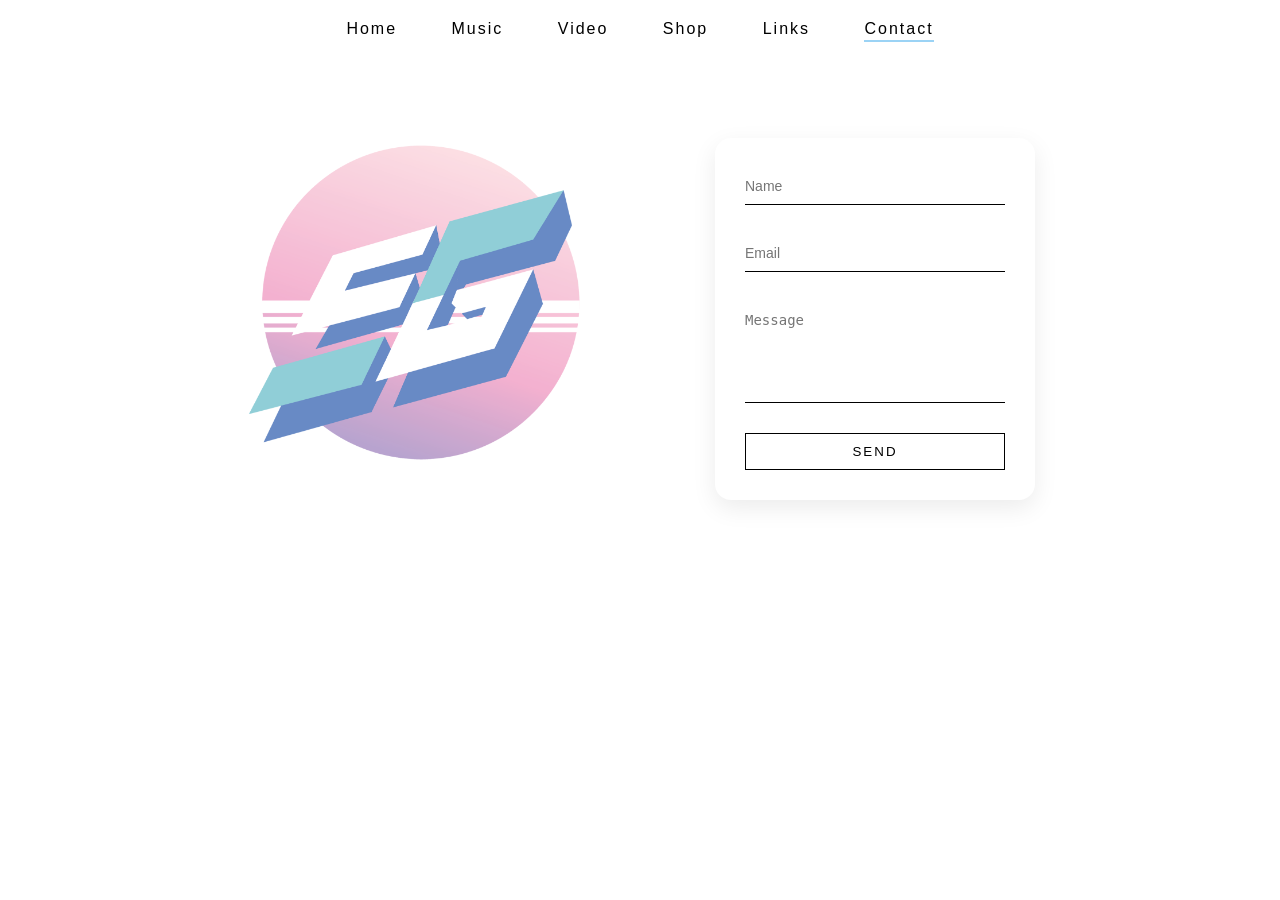
<file: contact.html>
<!DOCTYPE html>
<html lang="en">
<head>
<meta charset="UTF-8">
<meta name="viewport" content="width=device-width, initial-scale=1.0">
<title>Contact | Sandor Gavin</title>

<style>
* {
    margin: 0;
    padding: 0;
    box-sizing: border-box;
}

body {
    font-family: Helvetica, Arial, sans-serif;
    background: #fff;
    color: #000;
}

/* ===== HEADER ===== */
header {
    padding: 20px 0;
    text-align: center;
    position: relative;
}

nav a {
    text-decoration: none;
    color: #000;
    margin: 0 25px;
    font-size: 16px;
    letter-spacing: 2px;
    position: relative;
    transition: color 0.3s ease;
}

nav a::after {
    content: '';
    position: absolute;
    width: 0%;
    height: 2px;
    left: 0;
    bottom: -5px;
    background: #9bd3f5;
    transition: width 0.3s ease;
}

nav a:hover::after,
nav a.active::after {
    width: 100%;
}

/* ===== HAMBURGER ===== */
.hamburger {
    display: none;
    position: fixed;
    top: 20px;
    right: 20px;
    width: 40px;
    height: 30px;
    border: none;
    background: none;
    padding: 0;
    cursor: pointer;
    z-index: 9999;
}

.hamburger span {
    display: block;
    width: 100%;
    height: 4px;
    background: #000;
    margin-bottom: 6px;
}

.hamburger span:last-child {
    margin-bottom: 0;
}

/* ===== MAIN CONTACT ===== */
main {
    display: flex;
    justify-content: center;
    align-items: flex-start;
    gap: 120px;
    min-height: 70vh;
    padding: 80px 20px 40px;
}

.logo img {
    width: 350px;
    opacity: 0;
    transform: translateY(20px);
    animation: fadeUp 1s ease forwards;
    animation-delay: 0.3s;
}

.form-wrapper {
    width: 320px;
    padding: 30px;
    border-radius: 16px;
    background: #fff;
    box-shadow: 0 8px 25px rgba(0,0,0,0.08);
    transition: transform 0.3s ease, box-shadow 0.3s ease;
    opacity: 0;
    transform: translateY(20px);
    animation: fadeUp 1s ease forwards;
    animation-delay: 0.6s;
}

.form-wrapper:hover {
    transform: translateY(-3px);
    box-shadow: 0 12px 35px rgba(0,0,0,0.12);
}

form {
    display: flex;
    flex-direction: column;
}

input,
textarea {
    border: none;
    border-bottom: 1px solid #000;
    padding: 10px 0;
    margin-bottom: 30px;
    font-size: 14px;
    background: transparent;
    outline: none;
    transition: border-color 0.3s ease;
}

input:focus,
textarea:focus {
    border-bottom: 1px solid #9bd3f5;
}

textarea {
    resize: none;
}

button[type="submit"] {
    border: 1px solid #000;
    background: transparent;
    padding: 10px;
    letter-spacing: 2px;
    cursor: pointer;
    transition: 0.3s ease, transform 0.2s ease;
}

button[type="submit"]:hover {
    background: #000;
    color: #fff;
    transform: scale(1.05);
}

/* ===== ANIMATION ===== */
@keyframes fadeUp {
    0% {
        opacity: 0;
        transform: translateY(20px);
    }
    100% {
        opacity: 1;
        transform: translateY(0);
    }
}

/* ===== MOBILE ===== */
@media (max-width: 768px) {

    .hamburger {
        display: block;
    }

    nav {
        display: none;
        flex-direction: column;
        gap: 15px;
        background: rgba(255,255,255,0.95);
        position: absolute;
        top: 60px;
        left: 0;
        width: 100%;
        padding: 15px 0;
        box-shadow: 0 4px 10px rgba(0,0,0,0.1);
    }

    nav.active {
        display: flex;
    }

    main {
        flex-direction: column;
        gap: 60px;
        align-items: center;
    }

    .logo img {
        width: 250px;
    }

    .form-wrapper {
        width: 90%;
        padding: 25px;
    }
}
</style>
</head>

<body>

<header>
    <button id="menu-toggle" class="hamburger">
        <span></span>
        <span></span>
        <span></span>
    </button>

    <nav id="main-nav">
        <a href="index.html">Home</a>
        <a href="music.html">Music</a>
        <a href="http://www.youtube.com/sandorgavin" target="_blank">Video</a>
        <a href="https://sandorgavin.bandcamp.com/merch" target="_blank">Shop</a>
        <a href="https://linktr.ee/sandorgavin" target="_blank">Links</a>
        <a href="contact.html" class="active">Contact</a>
    </nav>
</header>

<main>
    <div class="logo">
        <img src="logo.png" alt="Sandor Gavin Logo">
    </div>

    <div class="form-wrapper">
        <form action="https://formspree.io/f/xjgeqoll" method="POST">
            <input type="text" name="name" placeholder="Name" required>
            <input type="email" name="email" placeholder="Email" required>
            <textarea name="message" placeholder="Message" rows="5" required></textarea>
            <button type="submit">SEND</button>
        </form>
    </div>
</main>

<script>
const toggle = document.getElementById('menu-toggle');
const nav = document.getElementById('main-nav');

toggle.addEventListener('click', () => {
    nav.classList.toggle('active');
});
</script>

</body>
</html>
</file>
